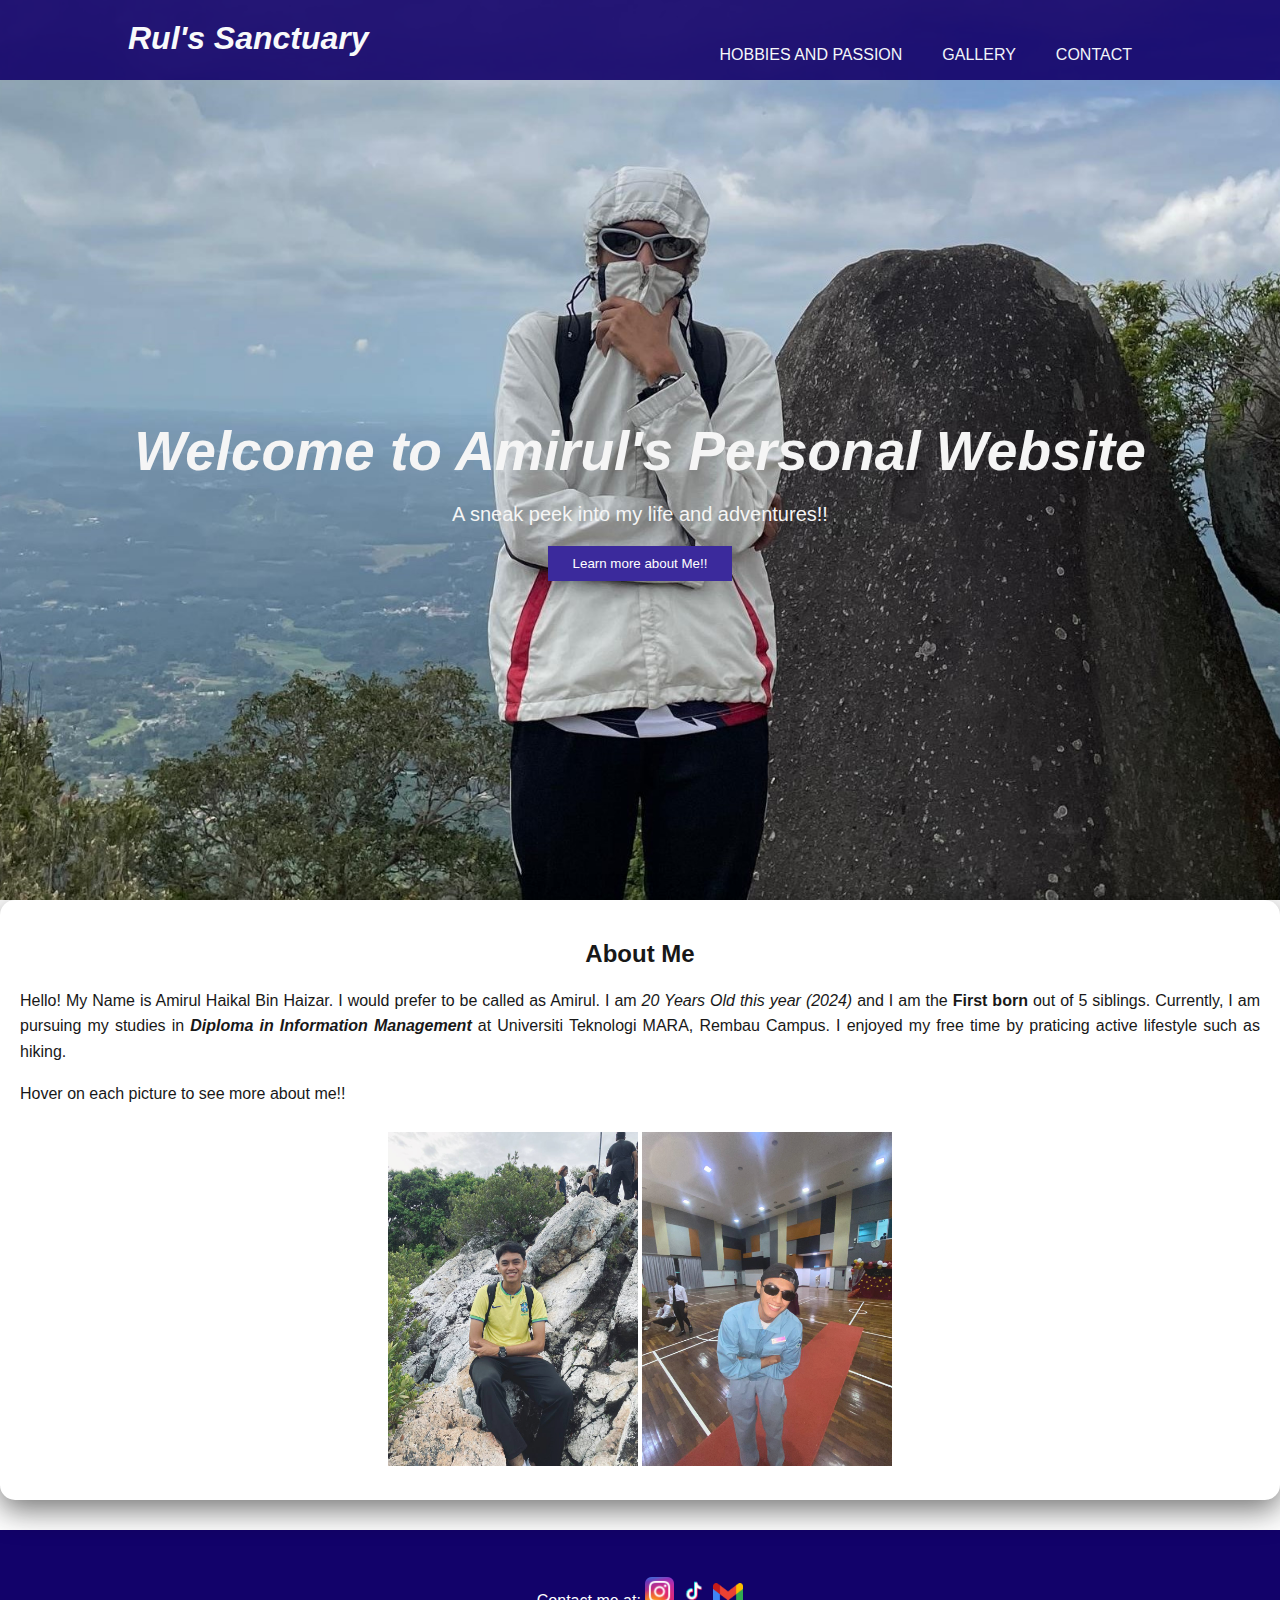
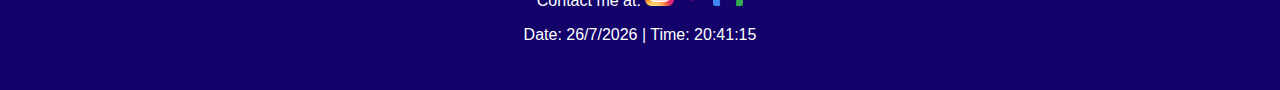
<file: website_amirul/index.html>
<!DOCTYPE html>
<html lang="en">
<head>
    <meta charset="UTF-8">
    <meta name="viewport" content="width=device-width, initial-scale=1.0">
    <title>Rul's Sanctuary</title>
    <link rel="stylesheet" href="about.css">
</head>
<body>
    <header>
        <div class="showcase-text">
            <div id="branding">
                <h1><i>Rul's Sanctuary</i></h1>
            </div>
            <nav>
                <ul>
                    <li><a href="hobbies_passion.html" target="_blank">Hobbies and Passion</a></li>
                    <li><a href="Gallery.html" target="_blank">Gallery</a></li>
                    <li><a href="#contact">Contact</a></li>
                </ul>
            </nav>
        </div>
    </header>
    
<!--hero image-->
    <section class="showcase" id="showcase">
        <div class="showcase-text">
            <h1><b><i>Welcome to Amirul's Personal Website</i></b></h1>
            <p>A sneak peek into my life and adventures!!</p>
            <button><a href="#about">Learn more about Me!!</a></button>
        </div>
    </section>

<!--About-->
    <section class="about" id="about">
        <div class="about-text">
            <h2>About Me</h2>
            <p>Hello! My Name is Amirul Haikal Bin Haizar.
             I would prefer to be called as Amirul.
             I am <i>20 Years Old this year (2024)</i> and I am the <b>First born</b> out of 5 siblings.
             Currently, I am pursuing my studies in <b><i>Diploma in Information Management</i></b> at Universiti Teknologi MARA, Rembau Campus.
             I enjoyed my free time by praticing active lifestyle such as hiking.</p>
             <p>Hover on each picture to see more about me!!</p>
        </div>

        <div class="image-container">
            <a href="hobbies_passion.html" target="_blank">
                <img src="image/amirul(hiking).jpg" style= "width: 250px;" alt="Hobbies and Passion" title="HOBBIES AND PASSION">
            </a>

            <a href="Gallery.html" target="_blank">
                <img src="image/amirul(dekan).jpg" style= "width: 250px;" alt="University Life" title="GALLERY">
            </a>
        </div>
    </section>

<!--contact-->
    <footer id="contact">
        <p>Contact me at: 

            <a href="https://www.instagram.com/mirulhikl?igsh=MXV0c3N3eGd6MDdoeQ%3D%3D&utm_source=qr">
                <img src="image/Instagram_icon.png" width="29px"></a>
                <a href="https://www.tiktok.com/@mirulhikl?_t=8sbpTBkvrRo&_r=1 ">
                <img src="image/tiktok_icon.png" width="30px"></a>
                <a href="mailto:2022661282@student.uitm.edu.my"></a>
                <img src="image/Gmail_icon_(2020).svg.png" width="30px"></a>
        </p>
        <!-- Live date and time -->
        <p id="date-time"></p>
    </footer>

    <!-- JavaScript to display live date and time -->
    <script>
        // Function to format the date and time
        function updateDateTime() {
            var now = new Date();

            var day = now.getDate();
            var month = now.getMonth() + 1;
            var year = now.getFullYear();
            var hours = now.getHours();
            var minutes = now.getMinutes();
            var seconds = now.getSeconds();

            var formattedDate = `${day}/${month}/${year}`;
            var formattedTime = `${hours}:${minutes < 10 ? '0' + minutes : minutes}:${seconds < 10 ? '0' + seconds : seconds}`;

            document.getElementById('date-time').textContent = `Date: ${formattedDate} | Time: ${formattedTime}`;
        }

        setInterval(updateDateTime, 1000);  // Update every second
        updateDateTime();  // Call it immediately on load
    </script>

</body>
</html>
</file>
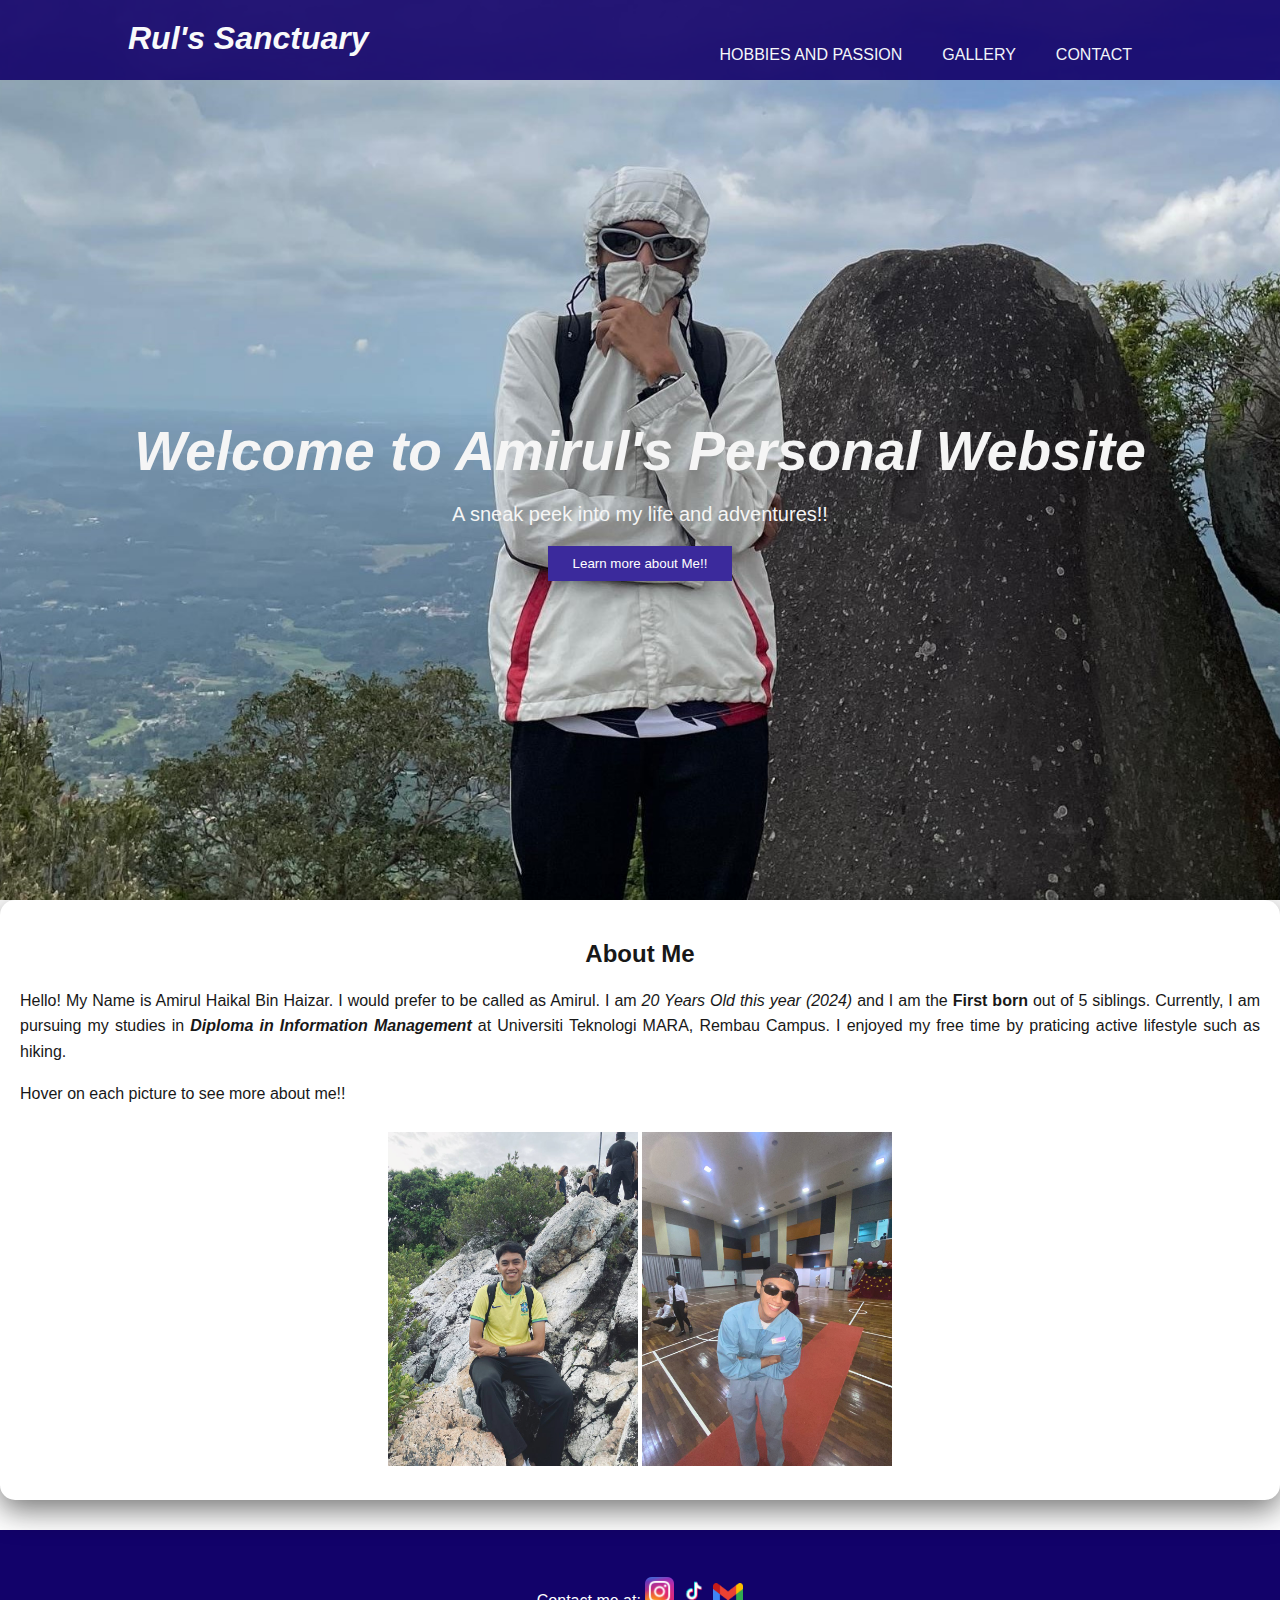
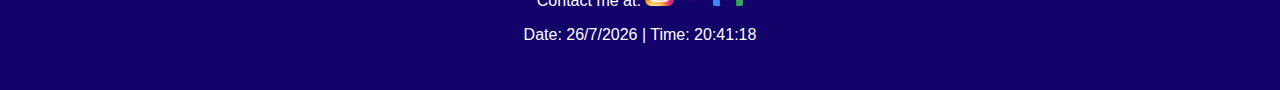
<file: website_amirul/About_me.html>
<!DOCTYPE html>
<html lang="en">
<head>
    <meta charset="UTF-8">
    <meta name="viewport" content="width=device-width, initial-scale=1.0">
    <title>Rul's Sanctuary</title>
    <link rel="stylesheet" href="about.css">
</head>
<body>
    <header>
        <div class="showcase-text">
            <div id="branding">
                <h1><i>Rul's Sanctuary</i></h1>
            </div>
            <nav>
                <ul>
                    <li><a href="hobbies_passion.html" target="_blank">Hobbies and Passion</a></li>
                    <li><a href="Gallery.html" target="_blank">Gallery</a></li>
                    <li><a href="#contact">Contact</a></li>
                </ul>
            </nav>
        </div>
    </header>
    
<!--hero image-->
    <section class="showcase" id="showcase">
        <div class="showcase-text">
            <h1><b><i>Welcome to Amirul's Personal Website</i></b></h1>
            <p>A sneak peek into my life and adventures!!</p>
            <button><a href="#about">Learn more about Me!!</a></button>
        </div>
    </section>

<!--About-->
    <section class="about" id="about">
        <div class="about-text">
            <h2>About Me</h2>
            <p>Hello! My Name is Amirul Haikal Bin Haizar.
             I would prefer to be called as Amirul.
             I am <i>20 Years Old this year (2024)</i> and I am the <b>First born</b> out of 5 siblings.
             Currently, I am pursuing my studies in <b><i>Diploma in Information Management</i></b> at Universiti Teknologi MARA, Rembau Campus.
             I enjoyed my free time by praticing active lifestyle such as hiking.</p>
             <p>Hover on each picture to see more about me!!</p>
        </div>

        <div class="image-container">
            <a href="hobbies_passion.html" target="_blank">
                <img src="image/amirul(hiking).jpg" style= "width: 250px;" alt="Hobbies and Passion" title="HOBBIES AND PASSION">
            </a>

            <a href="Gallery.html" target="_blank">
                <img src="image/amirul(dekan).jpg" style= "width: 250px;" alt="University Life" title="GALLERY">
            </a>
        </div>
    </section>

<!--contact-->
    <footer id="contact">
        <p>Contact me at: 

            <a href="https://www.instagram.com/mirulhikl?igsh=MXV0c3N3eGd6MDdoeQ%3D%3D&utm_source=qr">
                <img src="image/Instagram_icon.png" width="29px"></a>
                <a href="https://www.tiktok.com/@mirulhikl?_t=8sbpTBkvrRo&_r=1 ">
                <img src="image/tiktok_icon.png" width="30px"></a>
                <a href="mailto:2022661282@student.uitm.edu.my"></a>
                <img src="image/Gmail_icon_(2020).svg.png" width="30px"></a>
        </p>
        <!-- Live date and time -->
        <p id="date-time"></p>
    </footer>

    <!-- JavaScript to display live date and time -->
    <script>
        // Function to format the date and time
        function updateDateTime() {
            var now = new Date();

            var day = now.getDate();
            var month = now.getMonth() + 1;
            var year = now.getFullYear();
            var hours = now.getHours();
            var minutes = now.getMinutes();
            var seconds = now.getSeconds();

            var formattedDate = `${day}/${month}/${year}`;
            var formattedTime = `${hours}:${minutes < 10 ? '0' + minutes : minutes}:${seconds < 10 ? '0' + seconds : seconds}`;

            document.getElementById('date-time').textContent = `Date: ${formattedDate} | Time: ${formattedTime}`;
        }

        setInterval(updateDateTime, 1000);  // Update every second
        updateDateTime();  // Call it immediately on load
    </script>

</body>
</html>
</file>
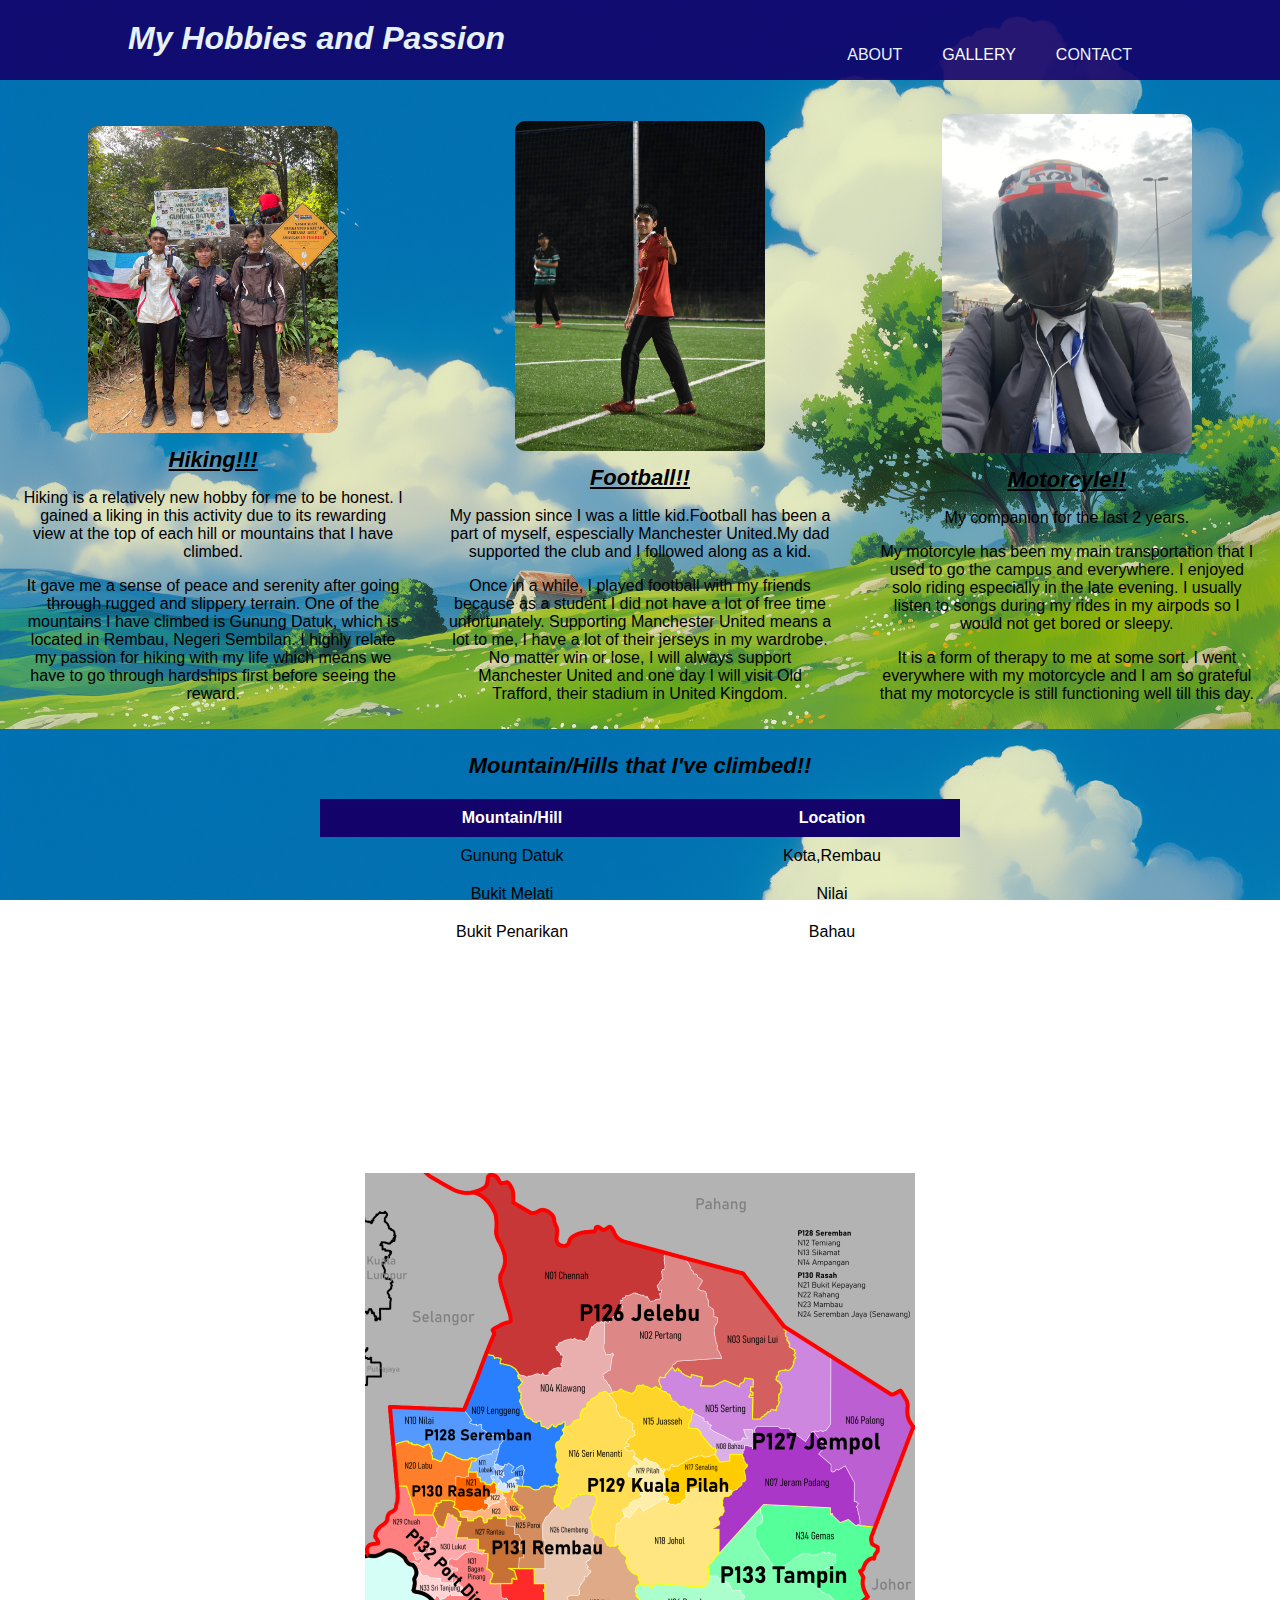
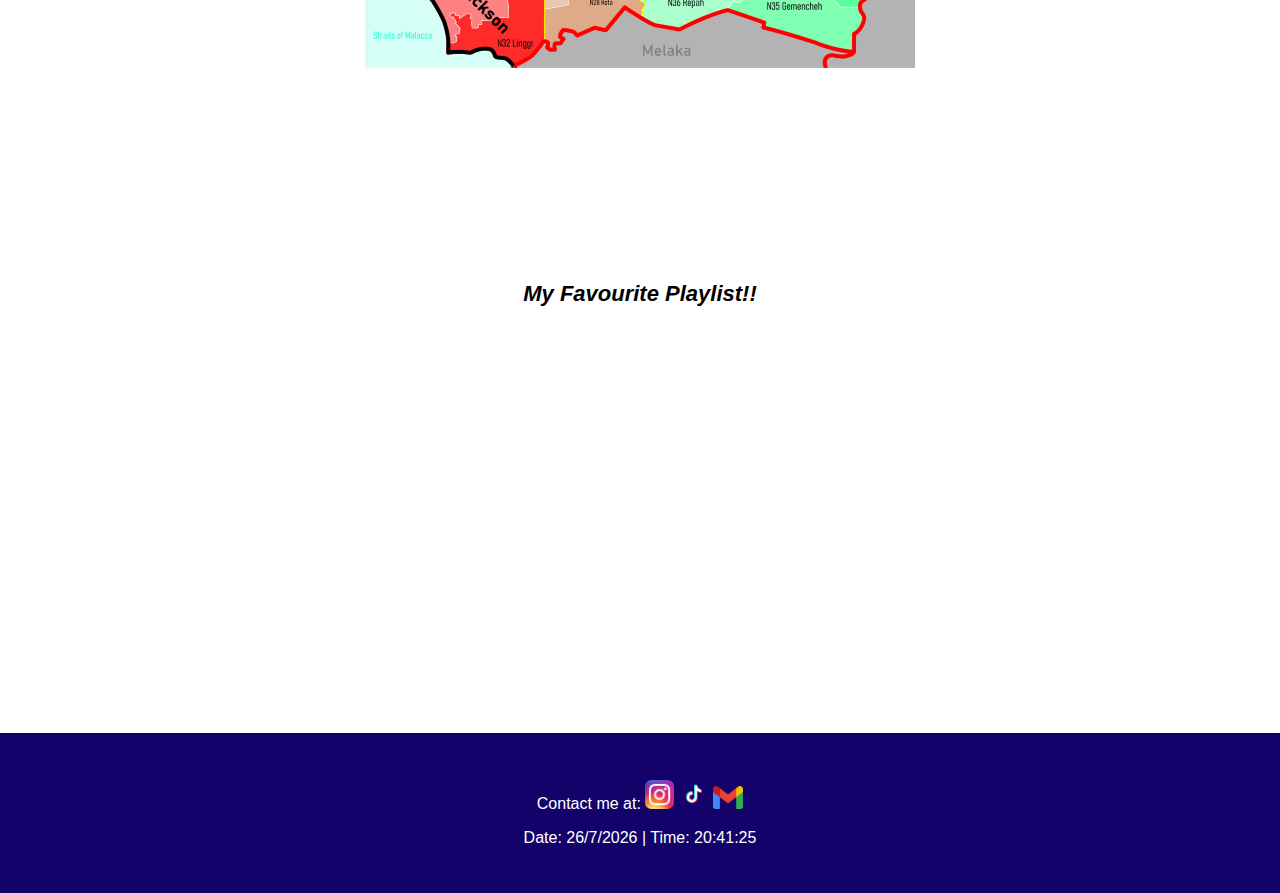
<file: website_amirul/hobbies_passion.html>
<!DOCTYPE html>
<html lang="en">
<head>
    <meta charset="UTF-8">
    <meta name="viewport" content="width=device-width, initial-scale=1.0">
    <title>My Hobbies and Passion</title>
    <link rel="stylesheet" href="hobbies.css">
</head>
<body>
    <header>
        <div class="container">
            <div id="branding">
                <h1> <i>My Hobbies and Passion</i></h1>
            </div>
            <nav>
                <ul>
                    <li><a href="index.html" target="_blank">About</a></li>
                    <li><a href="Gallery.html" target="_blank">Gallery</a></li>
                    <li><a href="#contact">Contact</a></li>
                </ul>
            </nav>
        </div>
    </header>
    <br>
    <br>
    <br>

 <!--hobbies and Passion-->

<section id="hobbies" class="hobbies">
    <div class="project">
        <a href="https://youtu.be/fF8oJqZ-Yas?si=zx1gFpcGHAa1uSrm" target="_blank">
        <img src="image/hiking.jpeg" alt="Hiking" title="Click to see more about Gunung Datuk!!"></a>
        <h3><i><u>Hiking!!!</u></i> </h3>
        <p>
        <p>Hiking is a relatively new hobby for me to be honest. I gained a liking in this activity due to its rewarding view at the top of each hill or mountains that I have climbed.</p>
            It gave me a sense of peace and serenity after going through rugged and slippery terrain. One of the mountains I have climbed is Gunung Datuk, which is located in Rembau, Negeri Sembilan.
            I highly relate my passion for hiking with my life which means we have to go through hardships first before seeing the reward.</p>
    </div>

    <div class="project">
        <img src="image/football.jpg" alt="Project 1">
        <h3><i><u>Football!!</u></i></h3>
        <p>My passion since I was a little kid.Football has been a part of myself, espescially Manchester United.My dad supported the club and I followed along as a kid. </p> 
        <p>Once in a while, I played football with my friends because as a student I did not have a lot of free time unfortunately.
           Supporting Manchester United means a lot to me, I have a lot of their jerseys in my wardrobe. No matter win or lose, I will always support Manchester United and one day I will visit Old Trafford, their stadium in United Kingdom. </p>
    </div>
    
    <div class="project">
        <img src="image/riding.jpg" alt="Project 3">
        <h3><i><u>Motorcyle!!</u></i></h3>
        <p>My companion for the last 2 years.</p>
        <p>My motorcyle has been my main transportation that I used to go the campus and everywhere. I enjoyed solo riding especially in the late evening.
        I usually listen to songs during my rides in my airpods so I would not get bored or sleepy.</p>
        <p>It is a form of therapy to me at some sort. I went everywhere with my motorcycle and I am so grateful that my motorcycle is still functioning well
        till this day. </p> 
    </div>
</section>

<!--Table-->
    <div class="table">
        <h3><i>Mountain/Hills that I've climbed!!</i></h3>
        <table>
            <tr>
                <th>Mountain/Hill</th>
                <th>Location</th>
            </tr>
            <tr>
                <td>Gunung Datuk</td>
                <td>Kota,Rembau</td>
            </tr>
            <tr>
                <td>Bukit Melati</td>
                <td>Nilai</td>
            </tr>
            <tr>
                <td>Bukit Penarikan</td>
                <td>Bahau</td>
            </tr>
        </table>
    
<!--Image Mapping-->
    <div class="container">
        <div class="image-container">
        <img src="image/peta-n9.png" usemap="#peta-n9">

        <map name="peta-n9">
            <area target="_blank" alt="BUKIT MELATI, NILAI" title="BUKIT MELATI, NILAI" href="https://matsudamashimaru.com/2023/10/12/hiking-bukit-melati-in-nilai/" coords="24,236,130,285" shape="rect">
            <area target="_blank" alt="GUNUNG DATUK, REMBAU" title="GUNUNG DATUK, REMBAU" href="https://www.malaysia-traveller.com/gunung-datuk.html" coords="233,430,49" shape="circle">
            <area target="_blank" alt="BUKIT PENARIKAN, BAHAU" title="BUKIT PENARIKAN, BAHAU" href="http://amirmuslimteamseladang.blogspot.com/2024/05/puncak-ke-194-bukit-penarikan-bahau-n9.html" coords="330,245,392,261,372,295,324,260" shape="poly">
        </map>
        </div>
    </div>

<!--Multimedia (iframe)-->
    <div>
        <h3><i>My Favourite Playlist!!</i></h3>
        <table style="width: 450px;">
            <tr>
            <td><iframe src="https://open.spotify.com/embed/playlist/2tscHKYSu44bxmz7w0I7i2?utm_source=generator" width="100%" height="352" frameBorder="0" allowfullscreen="" allow="autoplay; clipboard-write; encrypted-media; fullscreen; picture-in-picture" loading="lazy"></iframe></td>
            </tr>
        </table>
    </div>


<!--contact-->
<footer id="contact">
    <p>Contact me at: 

        <a href="https://www.instagram.com/mirulhikl?igsh=MXV0c3N3eGd6MDdoeQ%3D%3D&utm_source=qr">
            <img src="image/Instagram_icon.png" width="29px"></a>
            <a href="https://www.tiktok.com/@mirulhikl?_t=8sbpTBkvrRo&_r=1 ">
            <img src="image/tiktok_icon.png" width="30px"></a>
            <a href="mailto:2022661282@student.uitm.edu.my">
            <img src="image/Gmail_icon_(2020).svg.png" width="30px"></a>
    </p>
    <!-- Live date and time -->
    <p id="date-time"></p>
</footer>

<!-- JavaScript to display live date and time -->
<script>
    // Function to format the date and time
    function updateDateTime() {
        var now = new Date();

        var day = now.getDate();
        var month = now.getMonth() + 1;
        var year = now.getFullYear();
        var hours = now.getHours();
        var minutes = now.getMinutes();
        var seconds = now.getSeconds();

        var formattedDate = `${day}/${month}/${year}`;
        var formattedTime = `${hours}:${minutes < 10 ? '0' + minutes : minutes}:${seconds < 10 ? '0' + seconds : seconds}`;

        document.getElementById('date-time').textContent = `Date: ${formattedDate} | Time: ${formattedTime}`;
    }

    setInterval(updateDateTime, 1000);  // Update every second
    updateDateTime();  // Call it immediately on load
</script>
</body>
</html>
</file>
<file: website_amirul/about.css>
body {
    font-family: Arial, sans-serif;
    margin: 0;
    padding: 0;
    background-image: url(image/ghibli\ \(resize\).png);
    background-attachment: fixed;
    background-size: cover;
}

.showcase-text {
    width: 80%;
    margin: auto;
    overflow: hidden;
    text-align: center;
}

.about {
    background: white;
    opacity: 0.9;
    color: black;
    border-radius: 15px;
    box-shadow: 0px 10px 30px rgba(0, 0, 0, 0.6);
    display: flex;
    flex-wrap: wrap;
    justify-content: center;
    text-align: center;
    padding: 20px;
}

.about-text {
    width: 100%;
    text-align: justify;
}

.image-container {
    justify-content: center;
    align-items: center;
    flex-wrap: wrap;
    margin: 10px;
    border-radius: 40px;
}

.image-container img {
    transition: transform 0.3s ease-in-out;
}

.image-container :hover {
    transform: scale(1.05);
}

header {
    background-color: #12026a;
    opacity: 0.9;
    color: #fff;
    padding-top: 20px;
    min-height: 60px;
    position: fixed;
    width: 100%;
    z-index: 1000;
}
header a {
    color: #fff;
    text-decoration: none;
    text-transform: uppercase;
    font-size: 16px;
}

header ul {
    padding: 0;
    list-style: none;
}
header li {
    float: left;
    display: inline;
    padding: 0 20px 0 20px;
}
header #branding {
    float: left;
}
header #branding h1 {
    margin: 0;
}
header nav {
    float: right;
    margin-top: 10px;
    
}
header nav ul li a:hover {
    color: rgb(211, 18, 182);
    transition: transform 0.3s ease-in-out, color 0.3s ease-in-out, font-size 0.3s ease-in-out;
}

.showcase {
  text-align:center;
  background-image: url("image/amirul_datuk.jpeg");
  background-repeat: no-repeat;
  background-position: center center;
  background-size:cover;
  color: whitesmoke;
  height: 100vh;
  width: 100%;
  display: flex;
  justify-content: center;
  align-items: center;
  flex-direction: column;
}
.showcase h1 {
    margin-top: 100px;
    font-size: 55px;
    margin-bottom: 10px;
}
.showcase p {
    font-size: 20px;
}

.showcase button {
      border: none;
      outline: 0;
      display: inline-block;
      padding: 10px 25px;
      color: black;
      background-color: #3b2a9c;
      text-align: center;
      cursor: pointer;
      transition: transform 0.3s ease-in-out, color 0.3s ease-in-out, font-size 0.3s ease-in-out;
    }
    
.showcase button:hover {
      background-color: #12026a;
      color: white;
      font-size: 20px;
    }

a {
    text-decoration: none; 
    color: white;  
}

.about h2 {
    text-align: center;
}
.about p {
    line-height: 1.6;
}
footer {
    background: #12026a;
    color: #fff;
    text-align: center;
    padding: 30px 0;
    margin-top: 30px;
}

.achievement, .testimonials {
    text-align: center;
    margin-top: 40px;
}
.achievement .project, .testimonials .testimonial {
    display: inline-block;
    margin: 20px;
    width: calc(33% - 40px);
    box-sizing: border-box;
    transition: transform 0.3s;
    border-radius: 10px;
    overflow: hidden;
}
.achievement .project:hover, .testimonials .testimonial:hover {
    transform: scale(1.05);
}
.achievement img, .testimonials img 
{
    width: 100%;
    height: auto;
    border-radius: 10px;
}
</file>
<file: website_amirul/hobbies.css>
body {
    font-family: Arial, sans-serif;
    margin: 0;
    padding: 0;
    background-image: url(image/ghibli\ \(resize\).png);
    background-attachment: fixed;
}
.container {
    width: 80%;
    margin: auto;
    overflow: hidden;
}
header {
    background-color: #12026a;
     opacity: 0.9;
    color: #fff;
    padding-top: 20px;
    min-height: 60px;
    position: fixed;
    width: 100%;
    z-index: 1000;
}
header a {
    color: #fff;
    text-decoration: none;
    text-transform: uppercase;
    font-size: 16px;
}
header ul {
    padding: 0;
    list-style: none;
}
header li {
    float: left;
    display: inline;
    padding: 0 20px 0 20px;
}
header #branding {
    float: left;
}
header #branding h1 {
    margin: 0;
}
header nav {
    float: right;
    margin-top: 10px;
}

header nav ul li a:hover 
{
    color: rgb(211, 18, 182);
    transition: transform 0.3s ease-in-out, color 0.3s ease-in-out, font-size 0.3s ease-in-out;
}
table, tr, td, th
{
    
    border-collapse:collapse;
    width: 50%;
    margin: 20px auto;
    text-align: center;
    
}

td
{
    width: 60%;
    text-align: center;

}
th,td
{
    padding: 10px;
}
th
{
    color: white;
    background-color: #12026a;
}
.image-container{
    display: flex;
    align-items: center;
    justify-content: center;
    height: 100vh;
}
.image-container img:hover {
    transform: scale(1.05);
}
.image-container img {
    max-width: 100%;
    height: auto;
    transition: transform 0.3s ease-in-out;
}


.hobbies, .passions {
text-align: center;
margin-top: 40px;
}

.hobbies .project, .passions .passion {
display: inline-block;
margin: 20px;
width: calc(33% - 40px);
box-sizing: border-box;
transition: transform 0.3s;
border-radius: 10px;
overflow: hidden;
color: black;
}

.hobbies .project:hover, .passions .passion:hover{
 transform: scale(1.05);
}

.hobbies img, .passions img 
{
width: 250px;
height: auto;
border-radius: 10px;
}
h3 {
    font-size: 22px;
    margin: 10px 0;
    color: black;
    text-align: center;
}

footer {
     background: #12026a;
    color: #fff;
    text-align: center;
    padding: 30px 0;
    margin-top: 30px;
}
</file>
